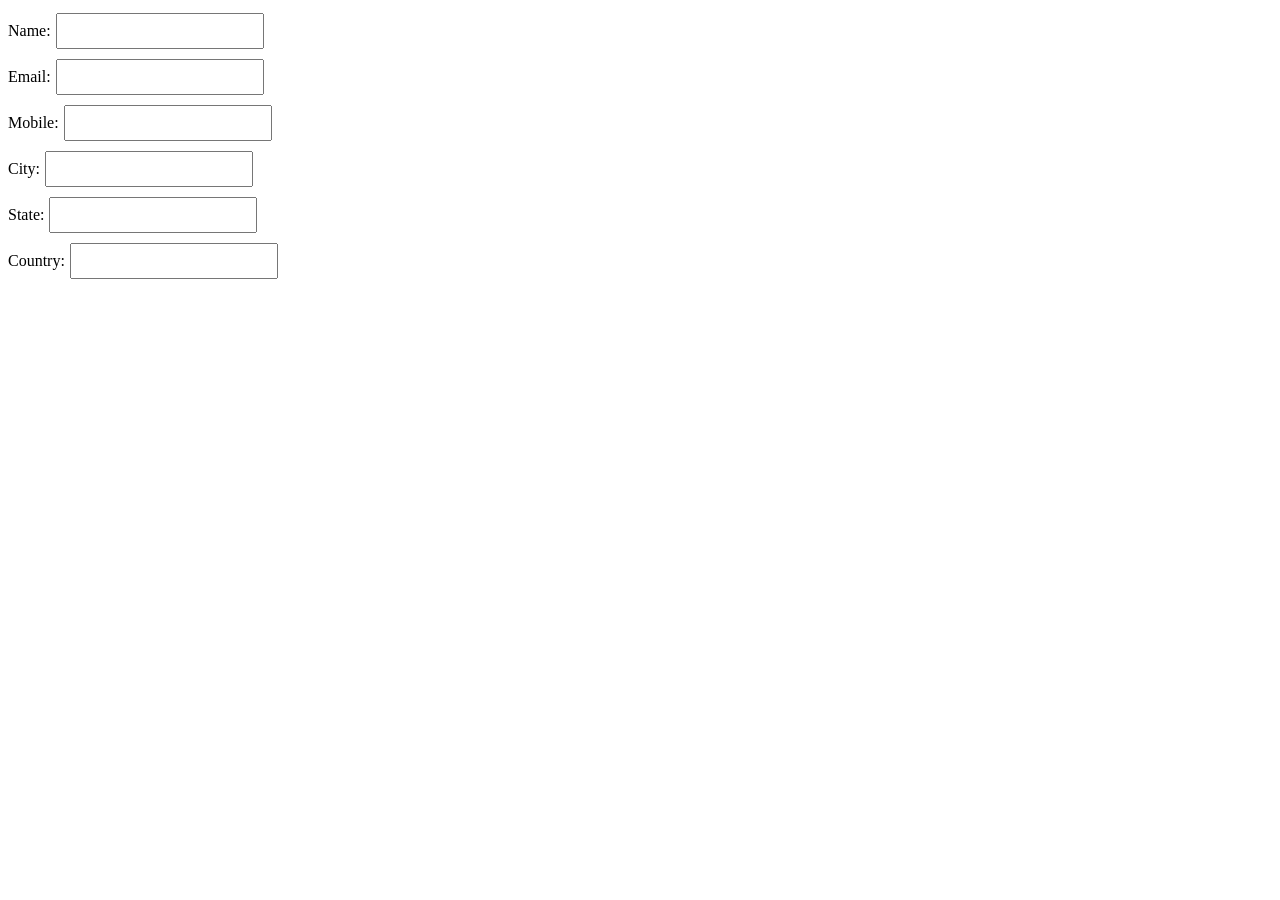
<file: Assignments/Rajagnanaguru R/Assignment_1.html>
<!DOCTYPE html>
<html>
	<head>
		<title>Registration form</title>
		<style>
			.inp {
				height: 30px;
				width: 200px;
				margin: 5px;
			}
		</style>
	</head>
	
	<body>
		<form>
			Name:<input class="inp" type="text" /><br>
			Email:<input class="inp" type="email" /><br>
			Mobile:<input class="inp" type="text" /><br>
			City:<input class="inp" type="text" /><br>
			State:<input class="inp" type="text" /><br>
			Country:<input class="inp" type="text" /><br>
		</form>
	</body>
</html>
</file>
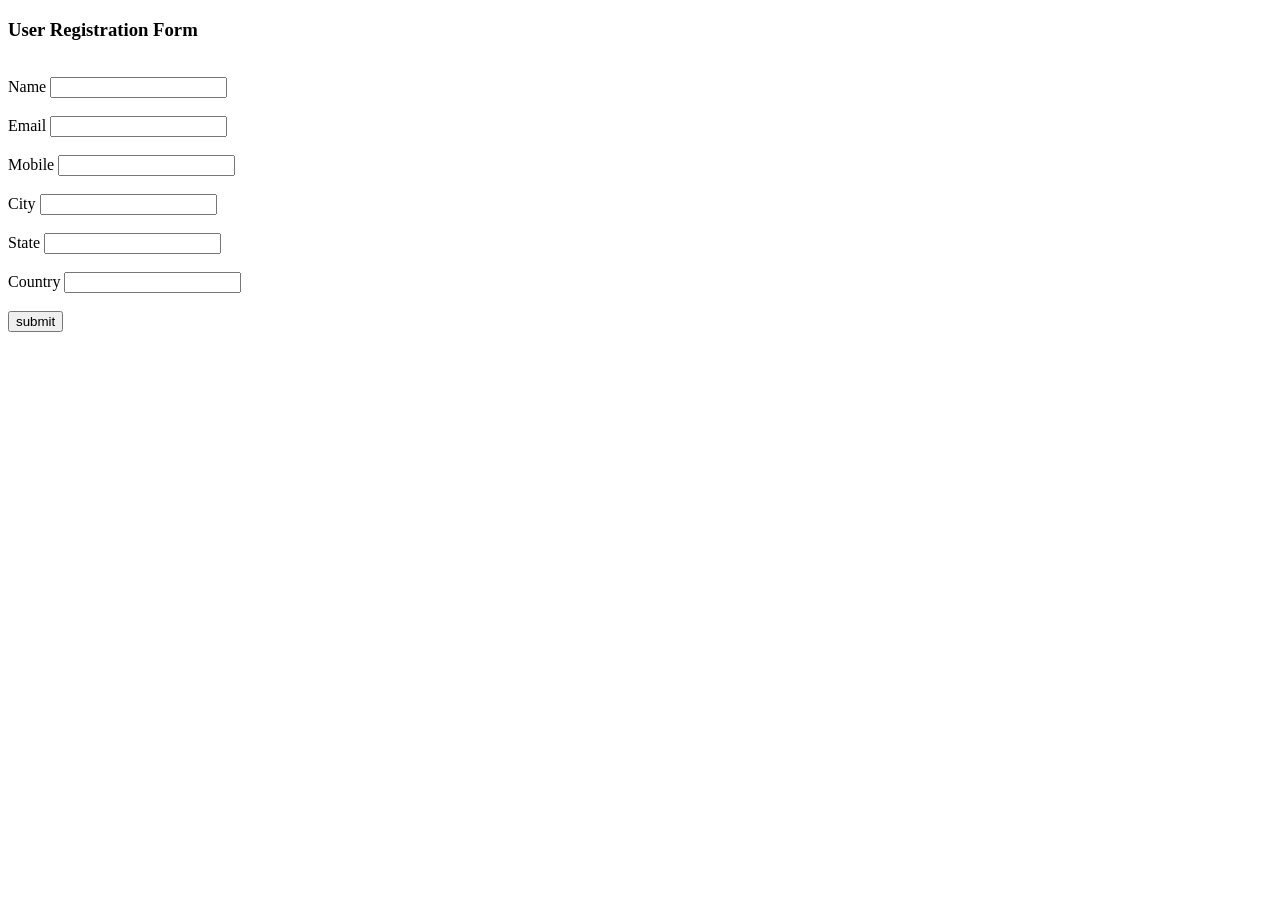
<file: Assignments/Araventh M/Assignment1/Assignment1.html>
<!DOCTYPE html>
<html lang="en">
<head>
    <meta charset="UTF-8">
    <meta http-equiv="X-UA-Compatible" content="IE=edge">
    <meta name="viewport" content="width=device-width, initial-scale=1.0">
    <title>Assignment-1</title>
</head>
<body>
    <h3>User Registration Form</h3>
    <form id="Form" action="Register.py" method="POST">
        <br>Name <input type="text"><br>
        <br>Email <input type="text"><br>
        <br>Mobile <input type="text"><br>
        <br>City <input type="text"><br>
        <br>State <input type="text"><br>
        <br>Country <input type="text"><br>
        <br><input type="submit" value="submit">
    </form>
</body>
</html>
</file>
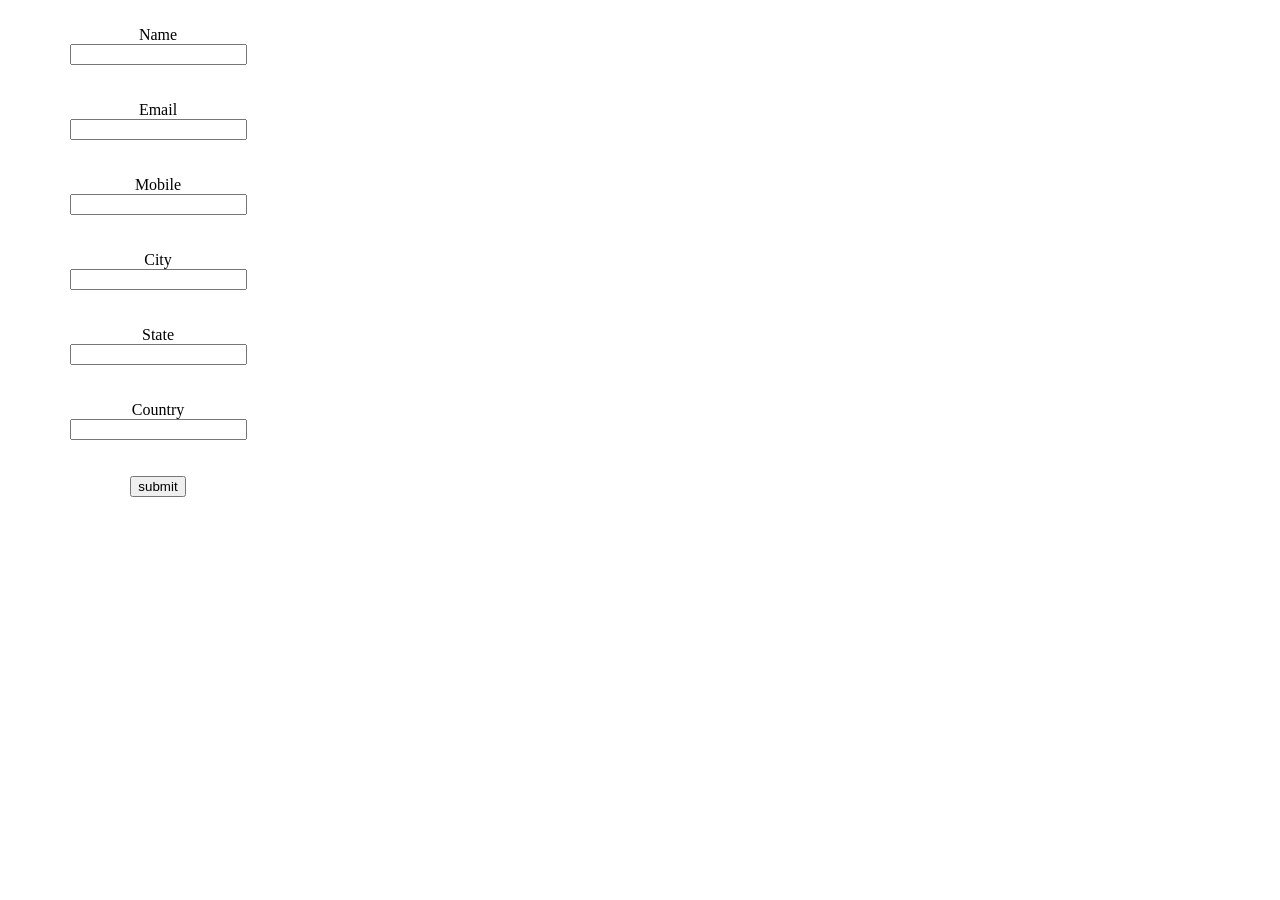
<file: Assignments/Srihari T/Assignment1/Assignment-1.html>
<html>
<head>
<style>
#Formdiv{
height : 300px;
width : 300px;
}
</style>
</head>
<body>
<div id="Formdiv"><center>
<form id="Form" action="Register.py" method="POST">
<br>Name	<center><input type="text"></center><br>
<br>Email	<center><input type="text"></center><br>
<br>Mobile	<center><input type="text"></center><br>
<br>City	<center><input type="text"></center><br>
<br>State	<center><input type="text"></center><br>
<br>Country	<center><input type="text"></center><br>
<br><input type="submit" value="submit"></center></form>
</div>
</body>
</html>
</file>
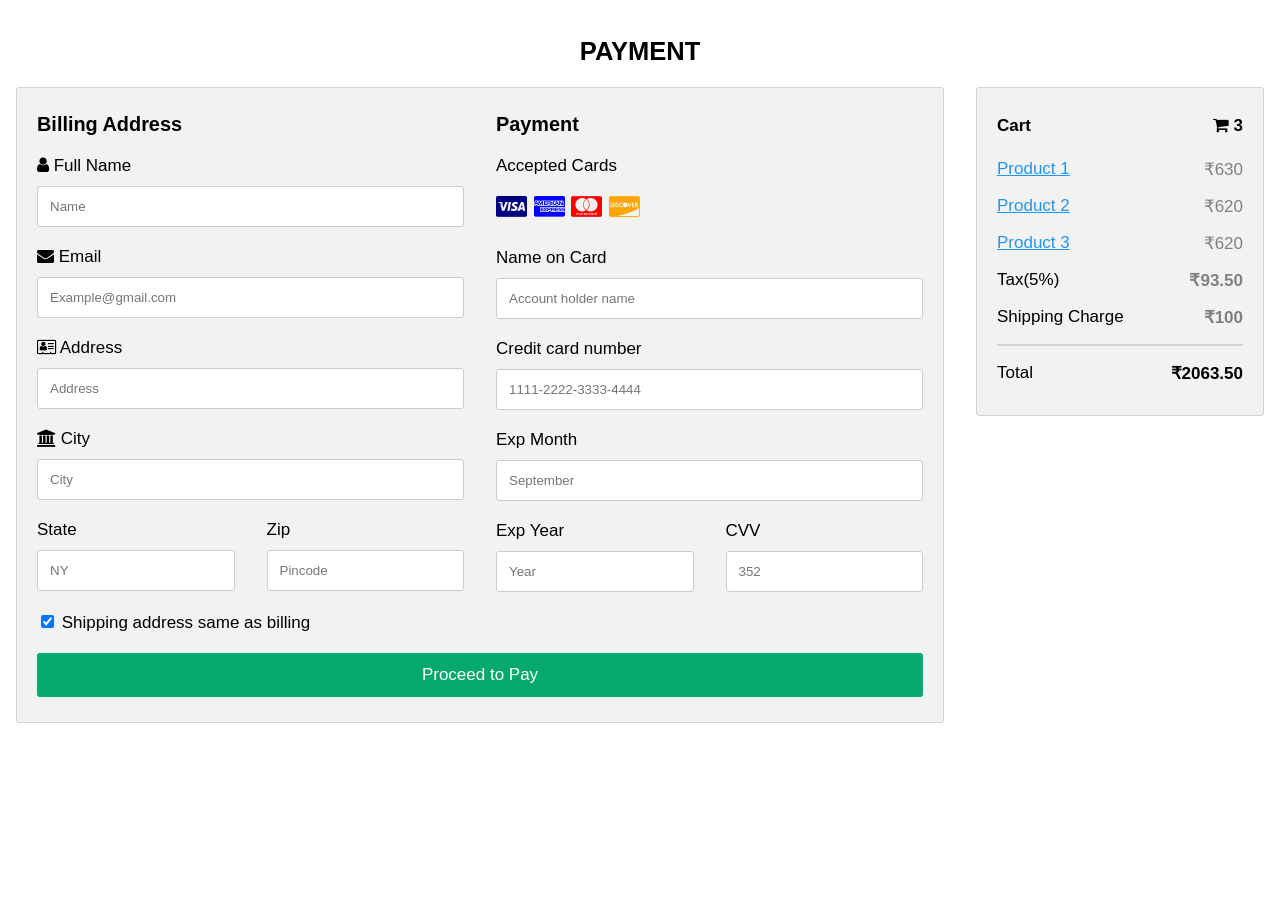
<file: Final Deliverables/Codes/Codings/Templates/payment.html>
<!DOCTYPE html>
<html>
<head>
<meta name="viewport" content="width=device-width, initial-scale=1">
<link rel="stylesheet" href="https://cdnjs.cloudflare.com/ajax/libs/font-awesome/4.7.0/css/font-awesome.min.css">
<style>
body {
  font-family: Arial;
  font-size: 17px;
  padding: 8px;
}

* {
  box-sizing: border-box;
}

.row {
  display: -ms-flexbox; /* IE10 */
  display: flex;
  -ms-flex-wrap: wrap; /* IE10 */
  flex-wrap: wrap;
  margin: 0 -16px;
}

.col-25 {
  -ms-flex: 25%; /* IE10 */
  flex: 25%;
}

.col-50 {
  -ms-flex: 50%; /* IE10 */
  flex: 50%;
}

.col-75 {
  -ms-flex: 75%; /* IE10 */
  flex: 75%;
}

.col-25,
.col-50,
.col-75 {
  padding: 0 16px;
}

.container {
  background-color: #f2f2f2;
  padding: 5px 20px 15px 20px;
  border: 1px solid lightgrey;
  border-radius: 3px;
}

input[type=text] {
  width: 100%;
  margin-bottom: 20px;
  padding: 12px;
  border: 1px solid #ccc;
  border-radius: 3px;
}

label {
  margin-bottom: 10px;
  display: block;
}

.icon-container {
  margin-bottom: 20px;
  padding: 7px 0;
  font-size: 24px;
}

.btn {
  background-color: #04AA6D;
  color: white;
  padding: 12px;
  margin: 10px 0;
  border: none;
  width: 100%;
  border-radius: 3px;
  cursor: pointer;
  font-size: 17px;
}

.btn:hover {
  background-color:#eb4d4b;
}

a {
  color: #2196F3;
}

hr {
  border: 1px solid lightgrey;
}

span.price {
  float: right;
  color: grey;
}

@media (max-width: 800px) {
  .row {
    flex-direction: column-reverse;
  }
  .col-25 {
    margin-bottom: 20px;
  }
}
</style>
</head>
<body>

<center><h2>PAYMENT</h2></center>
<div class="row">
  <div class="col-75">
    <div class="container">
        <form action="payment_successfull.html" method="POST">
      
        <div class="row">
          <div class="col-50">
            <h3>Billing Address</h3>
            <label for="fname"><i class="fa fa-user"></i> Full Name</label>
            <input type="text" id="fname" name="firstname" required placeholder="Name">
            <label for="email"><i class="fa fa-envelope"></i> Email</label>
            <input type="text" id="email" name="email" required placeholder="Example@gmail.com">
            <label for="adr"><i class="fa fa-address-card-o"></i> Address</label>
            <input type="text" id="adr" name="address" required placeholder="Address">
            <label for="city"><i class="fa fa-institution"></i> City</label>
            <input type="text" id="city" name="city" required placeholder="City">

            <div class="row">
              <div class="col-50">
                <label for="state">State</label>
                <input type="text" id="state" name="state" required placeholder="NY">
              </div>
              <div class="col-50">
                <label for="zip">Zip</label>
                <input type="text" id="zip" name="zip" required placeholder="Pincode">
              </div>
            </div>
          </div>

          <div class="col-50">
            <h3>Payment</h3>
            <label for="fname">Accepted Cards</label>
            <div class="icon-container">
              <i class="fa fa-cc-visa" style="color:navy;"></i>
              <i class="fa fa-cc-amex" style="color:blue;"></i>
              <i class="fa fa-cc-mastercard" style="color:red;"></i>
              <i class="fa fa-cc-discover" style="color:orange;"></i>
            </div>
            <label for="cname">Name on Card</label>
            <input type="text" id="cname" name="cardname" required placeholder="Account holder name">
            <label for="ccnum">Credit card number</label>
            <input type="text" id="ccnum" name="cardnumber" required placeholder="1111-2222-3333-4444">
            <label for="expmonth">Exp Month</label>
            <input type="text" id="expmonth" name="expmonth" required placeholder="September">
            <div class="row">
              <div class="col-50">
                <label for="expyear">Exp Year</label>
                <input type="text" id="expyear" name="expyear" required placeholder="Year">
              </div>
              <div class="col-50">
                <label for="cvv">CVV</label>
                <input type="text" id="cvv" name="cvv" required placeholder="352">
              </div>
            </div>
          </div>
          
        </div>
        <label>
          <input type="checkbox" checked="checked" name="sameadr"> Shipping address same as billing
        </label>
        <input type="submit" value="Proceed to Pay" class="btn">
      </form>
    </div>
  </div>
  <div class="col-25">
    <div class="container">
      <h4>Cart <span class="price" style="color:black"><i class="fa fa-shopping-cart"></i> <b>3</b></span></h4>
      <p><a href="#">Product 1</a> <span class="price">&#x20b9;630</span></p>
      <p><a href="#">Product 2</a> <span class="price">&#x20b9;620</span></p>
      <p><a href="#">Product 3</a> <span class="price">&#x20b9;620</span></p>
      <p>Tax(5%) <span class="price" ><b>&#x20b9;93.50</b></span></p>
      <p>Shipping Charge <span class="price" ><b>&#x20b9;100</b></span></p>
      <hr>
      <p>Total <span class="price" style="color:black"><b>&#x20b9;2063.50</b></span></p>
    </div>
  </div>
</div>
</body>
</html>
</file>
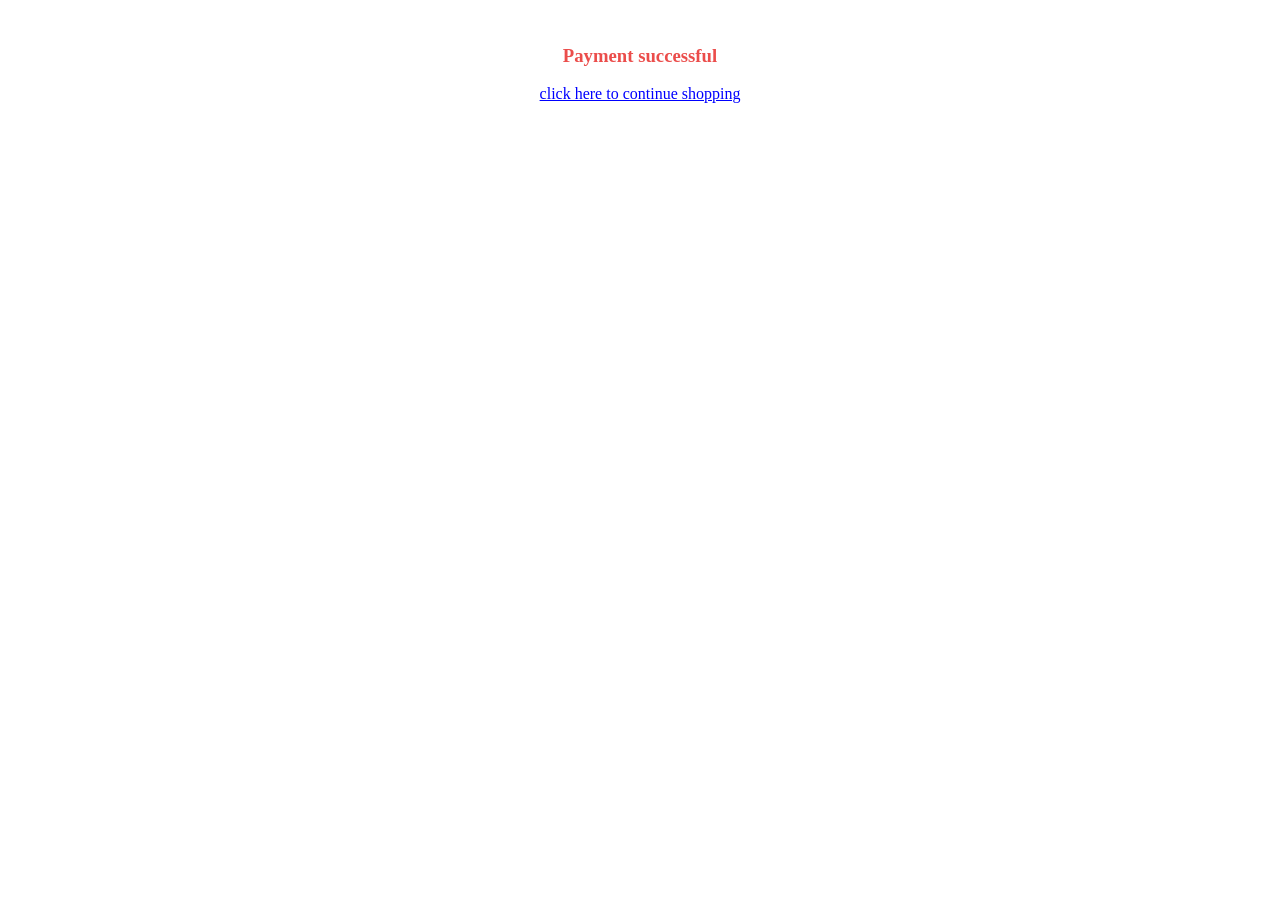
<file: Final Deliverables/Codes/Codings/Templates/payment_successfull.html>
<html>
    <head>
        <title>
            Payment successfull
        </title>
        <style>
            h3{color:#eb4d4b}
            a{color:blue;}
            a:hover{color:lightcoral; cursor:pointer;}
        </style>
    </head>
    <body>
        <br>
        <center><h3>Payment successful</h3></center>
        <center><a href="index.html">click here to continue shopping</a></a></center>
    </body>
</html>
</file>
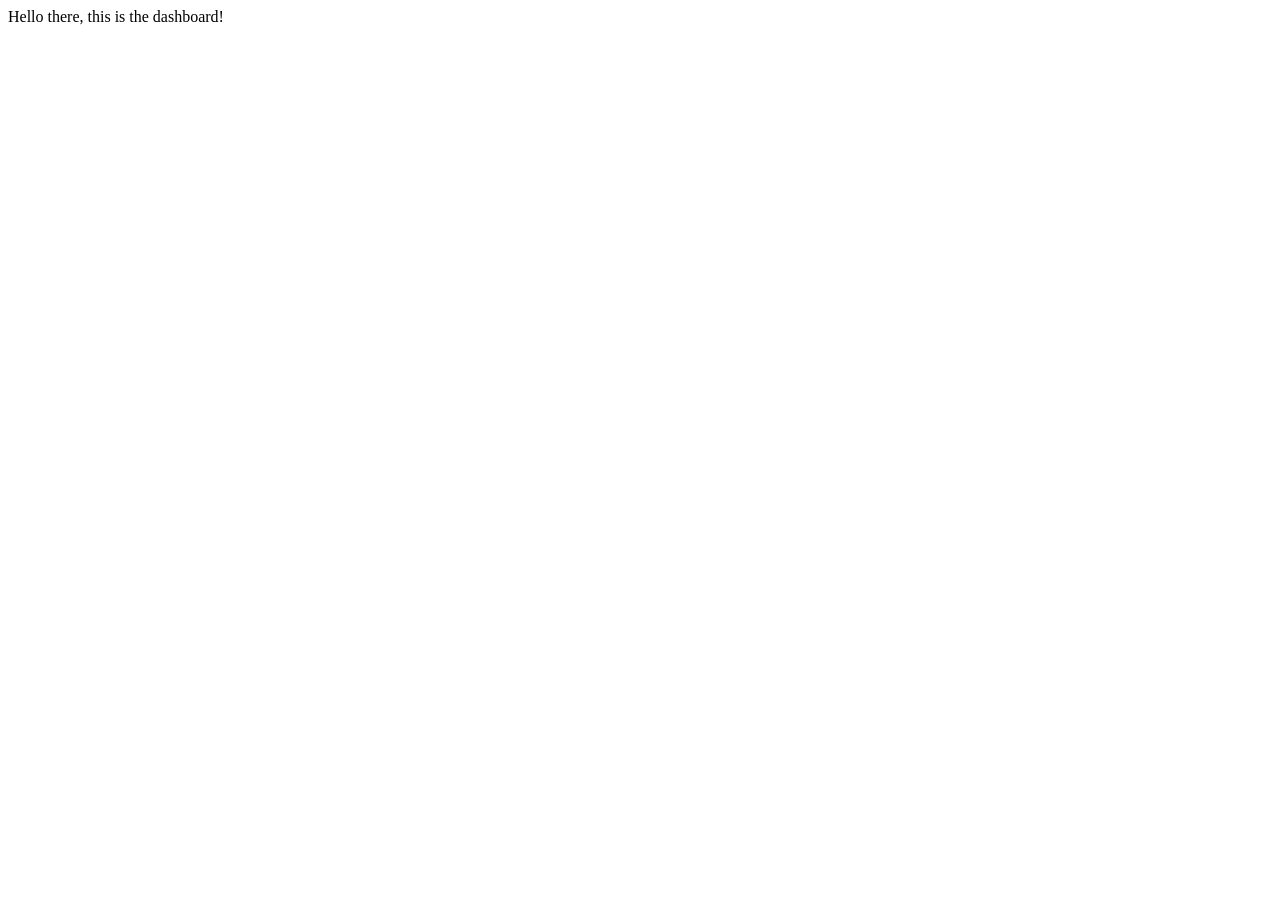
<file: Assignments/Araventh M/Assignment2/files/template/dashboard.html>
<!DOCTYPE html>
<html lang="en">
<head>
    <meta charset="UTF-8">
    <meta http-equiv="X-UA-Compatible" content="IE=edge">
    <meta name="viewport" content="width=device-width, initial-scale=1.0">
    <title>Dashboard</title>
</head>
<body>
    Hello there, this is the dashboard!
</body>
</html>
</file>
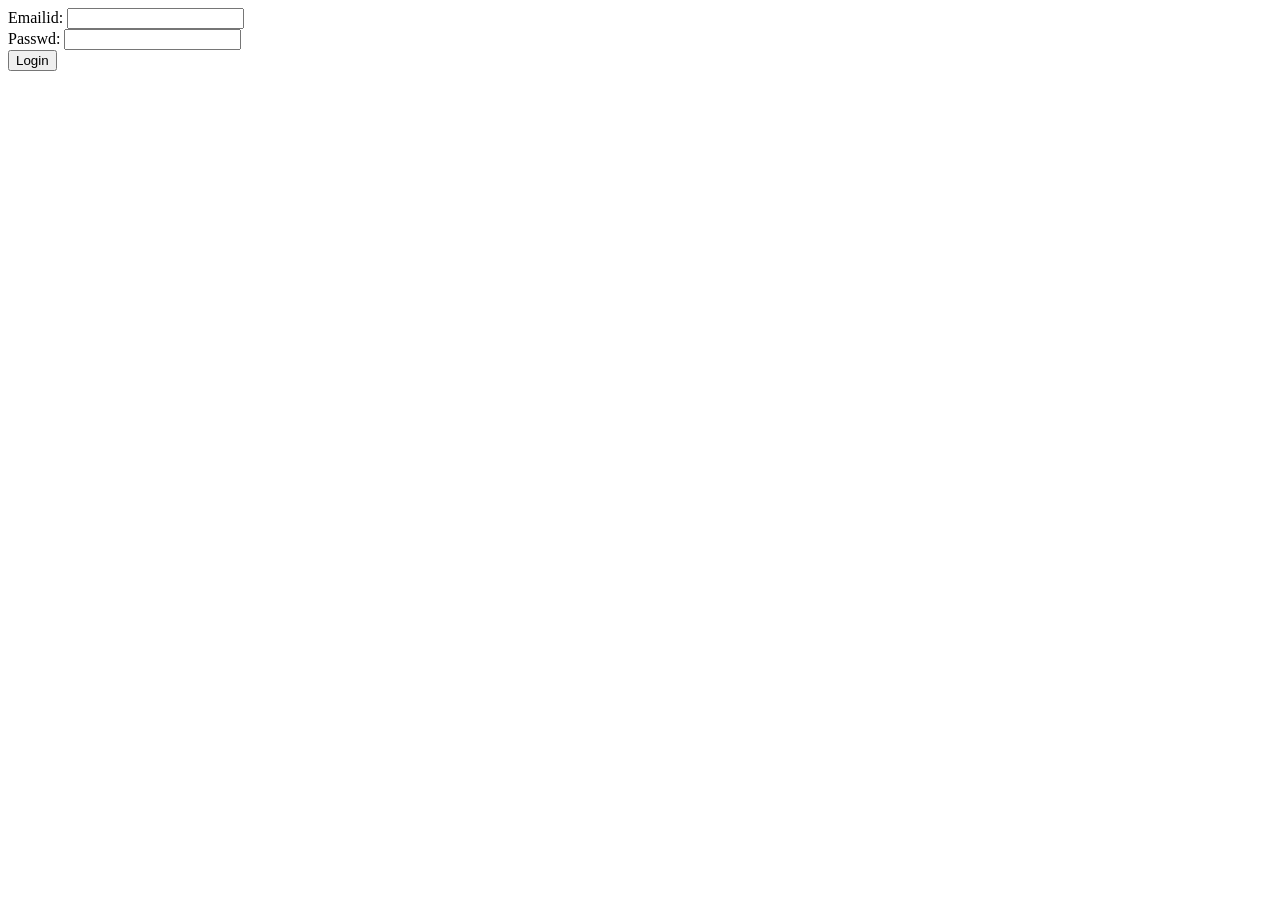
<file: Assignments/Araventh M/Assignment2/files/template/loginPage.html>
<!DOCTYPE html>
<html lang="en">
<head>
    <meta charset="UTF-8">
    <meta http-equiv="X-UA-Compatible" content="IE=edge">
    <meta name="viewport" content="width=device-width, initial-scale=1.0">
    <title>Login page</title>
</head>
<body>
    <form action="/login" method="get">
        Emailid: <input type="text" name="iemail" /><br>
        Passwd: <input type="password" name="ipasswd" /><br>
        <input type="submit" value="Login" />
    </form>
</body>
</html>
</file>
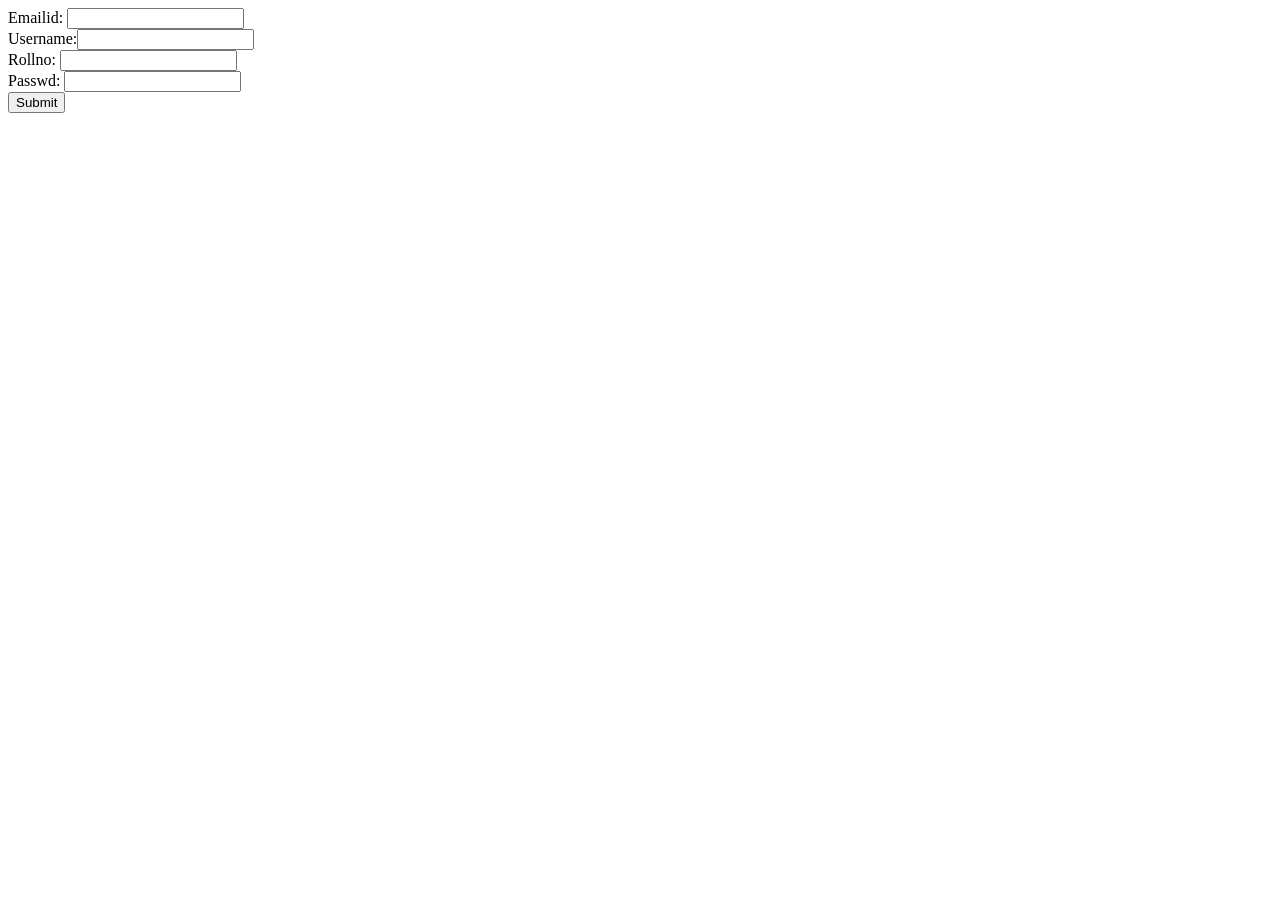
<file: Assignments/Araventh M/Assignment2/files/template/registerPage.html>
<!DOCTYPE html>
<html lang="en">
<head>
    <meta charset="UTF-8">
    <meta http-equiv="X-UA-Compatible" content="IE=edge">
    <meta name="viewport" content="width=device-width, initial-scale=1.0">
    <title>Login page</title>
</head>
<body>
    <form action="/registration" method="get">
        Emailid: <input type="text" name="iemail"/><br>
        Username:<input type="text" name="iusern"/><br>
        Rollno: <input type="text" name="irollno"/><br>
        Passwd: <input type="password" name="ipasswd"/><br>
        <input type="submit" value="Submit"/>
    </form>
</body>
</html>
</file>
